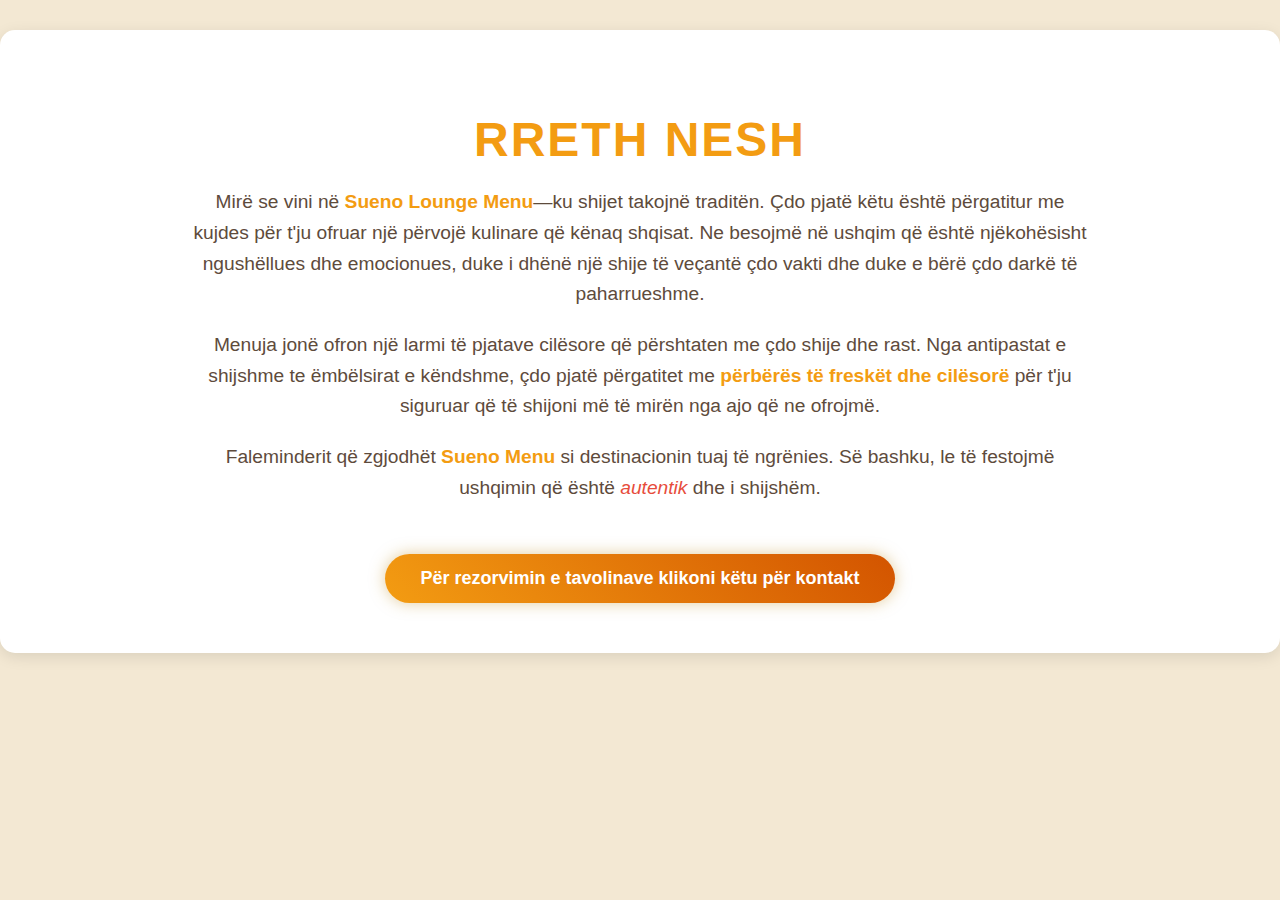
<file: aboutus.html>
<!DOCTYPE html>
<html lang="en">
<head>
  <meta charset="UTF-8">
  <meta name="viewport" content="width=device-width, initial-scale=1.0">
  <title>Rreth Nesh - Restaurant Sueno</title>
  <link rel="stylesheet" href="aboutus.css">
</head>
<body>

<div class="about-container">
  <h1>Rreth Nesh</h1>
  <p>Mirë se vini në <span class="highlight">Sueno Lounge Menu</span>—ku shijet takojnë traditën. Çdo pjatë këtu është përgatitur me kujdes për t'ju ofruar një përvojë kulinare që kënaq shqisat. Ne besojmë në ushqim që është njëkohësisht ngushëllues dhe emocionues, duke i dhënë një shije të veçantë çdo vakti dhe duke e bërë çdo darkë të paharrueshme.</p>
  <p>Menuja jonë ofron një larmi të pjatave cilësore që përshtaten me çdo shije dhe rast. Nga antipastat e shijshme te ëmbëlsirat e këndshme, çdo pjatë përgatitet me <span class="highlight">përbërës të freskët dhe cilësorë</span> për t'ju siguruar që të shijoni më të mirën nga ajo që ne ofrojmë.</p>
  <p>Faleminderit që zgjodhët <span class="highlight">Sueno Menu</span> si destinacionin tuaj të ngrënies. Së bashku, le të festojmë ushqimin që është <em>autentik</em> dhe i shijshëm.</p>
  <a href="contact.html" class="about-button"> Për rezorvimin e tavolinave klikoni këtu për kontakt</a>
</div>

</body>
</html>
</file>
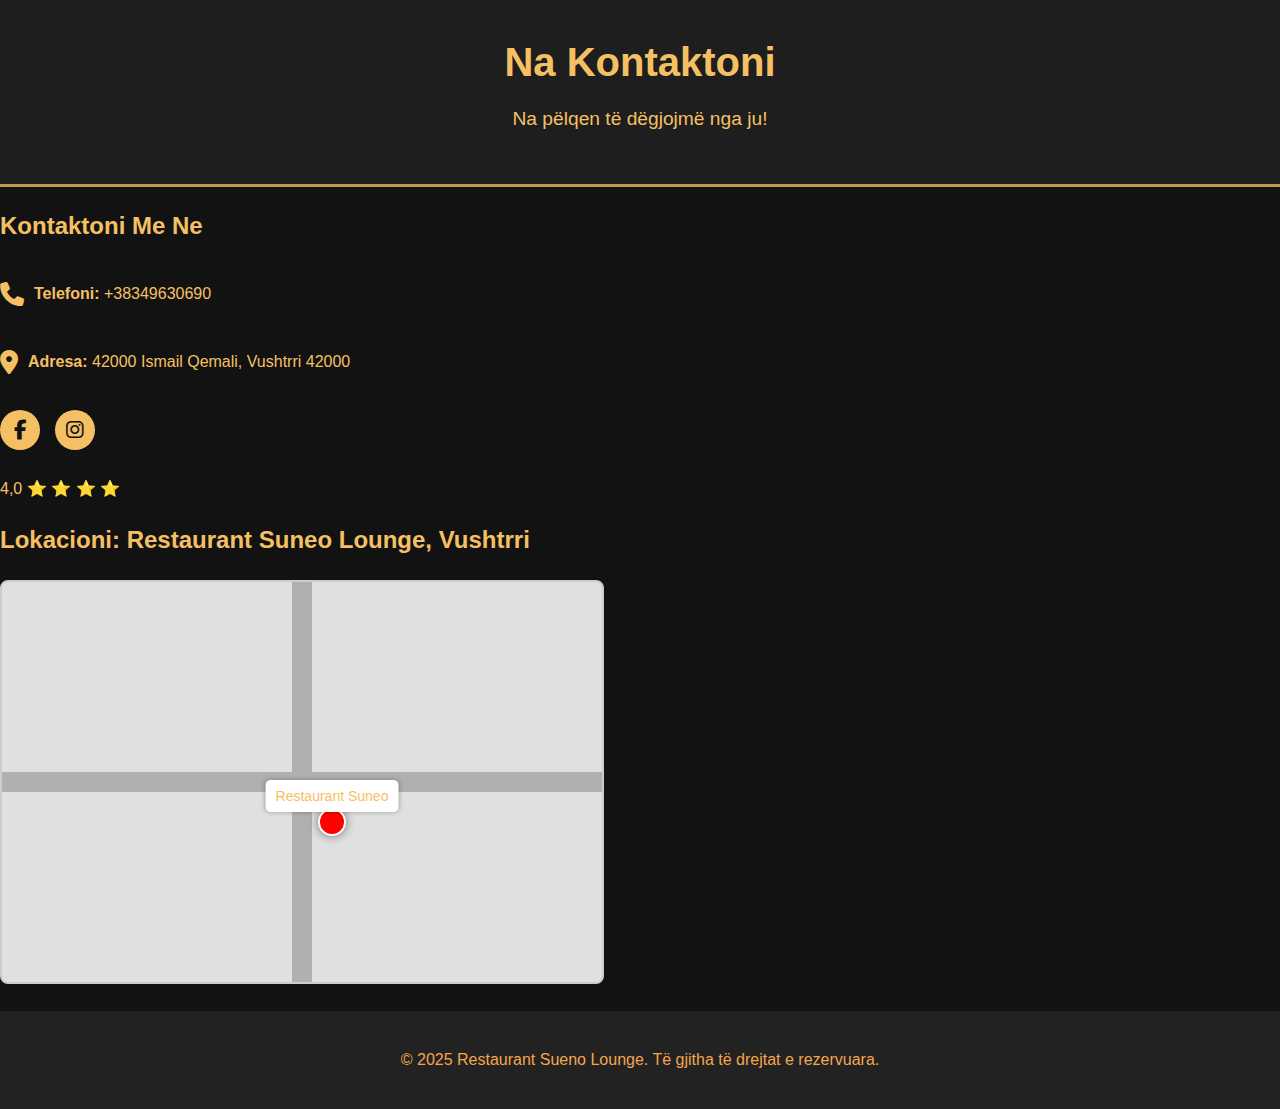
<file: contact.html>
<!DOCTYPE html>
<html lang="en">
<head>
    <meta charset="UTF-8">
    <meta name="viewport" content="width=device-width, initial-scale=1.0">
    <title>Na Kontaktoni - Restaurant Sueno</title>
    <link rel="stylesheet" href="contact.css">
    <link rel="stylesheet" href="https://cdnjs.cloudflare.com/ajax/libs/font-awesome/6.4.2/css/all.min.css">

   
</head>
<body>
    <header>
        <h1>Na Kontaktoni</h1>
        <p>Na pëlqen të dëgjojmë nga ju!</p>
    </header>

    <div class="contact-container">
        <div class="contact-info">
            <h2>Kontaktoni Me Ne</h2>
            
            <div class="info-item">
                <i class="fas fa-phone"></i>
                <p><strong>Telefoni:</strong> +38349630690</p>
            </div>
          
            <div class="info-item">
                <i class="fas fa-map-marker-alt"></i>
                <p><strong>Adresa:</strong> 42000 Ismail Qemali, Vushtrri 42000</p>
            </div>
            <div class="social-links">
                
                    
                    <div class="social-icons">
                        <a href="https://www.facebook.com/p/SUENO-Lounge-100043655847086/"><i class="fab fa-facebook-f"></i></a>
                        <a href="http://instagram.com/sueno_lounge_/"><i class="fab fa-instagram"></i></a>
                        
                    </div><br>
                    4,0 ⭐ ⭐ ⭐ ⭐
            </div>
          
        </div>
        <div class="map">
        <h2>Lokacioni: Restaurant Suneo Lounge, Vushtrri</h2>
    <div class="map-container">
        <div class="road horizontal"></div>
        <div class="road vertical"></div>
        <div class="marker"></div>
    </div>

</div>
    <footer>
        <p>© 2025 Restaurant Sueno Lounge. Të gjitha të drejtat e rezervuara.</p>
    </footer>
</body>
</html>
</file>
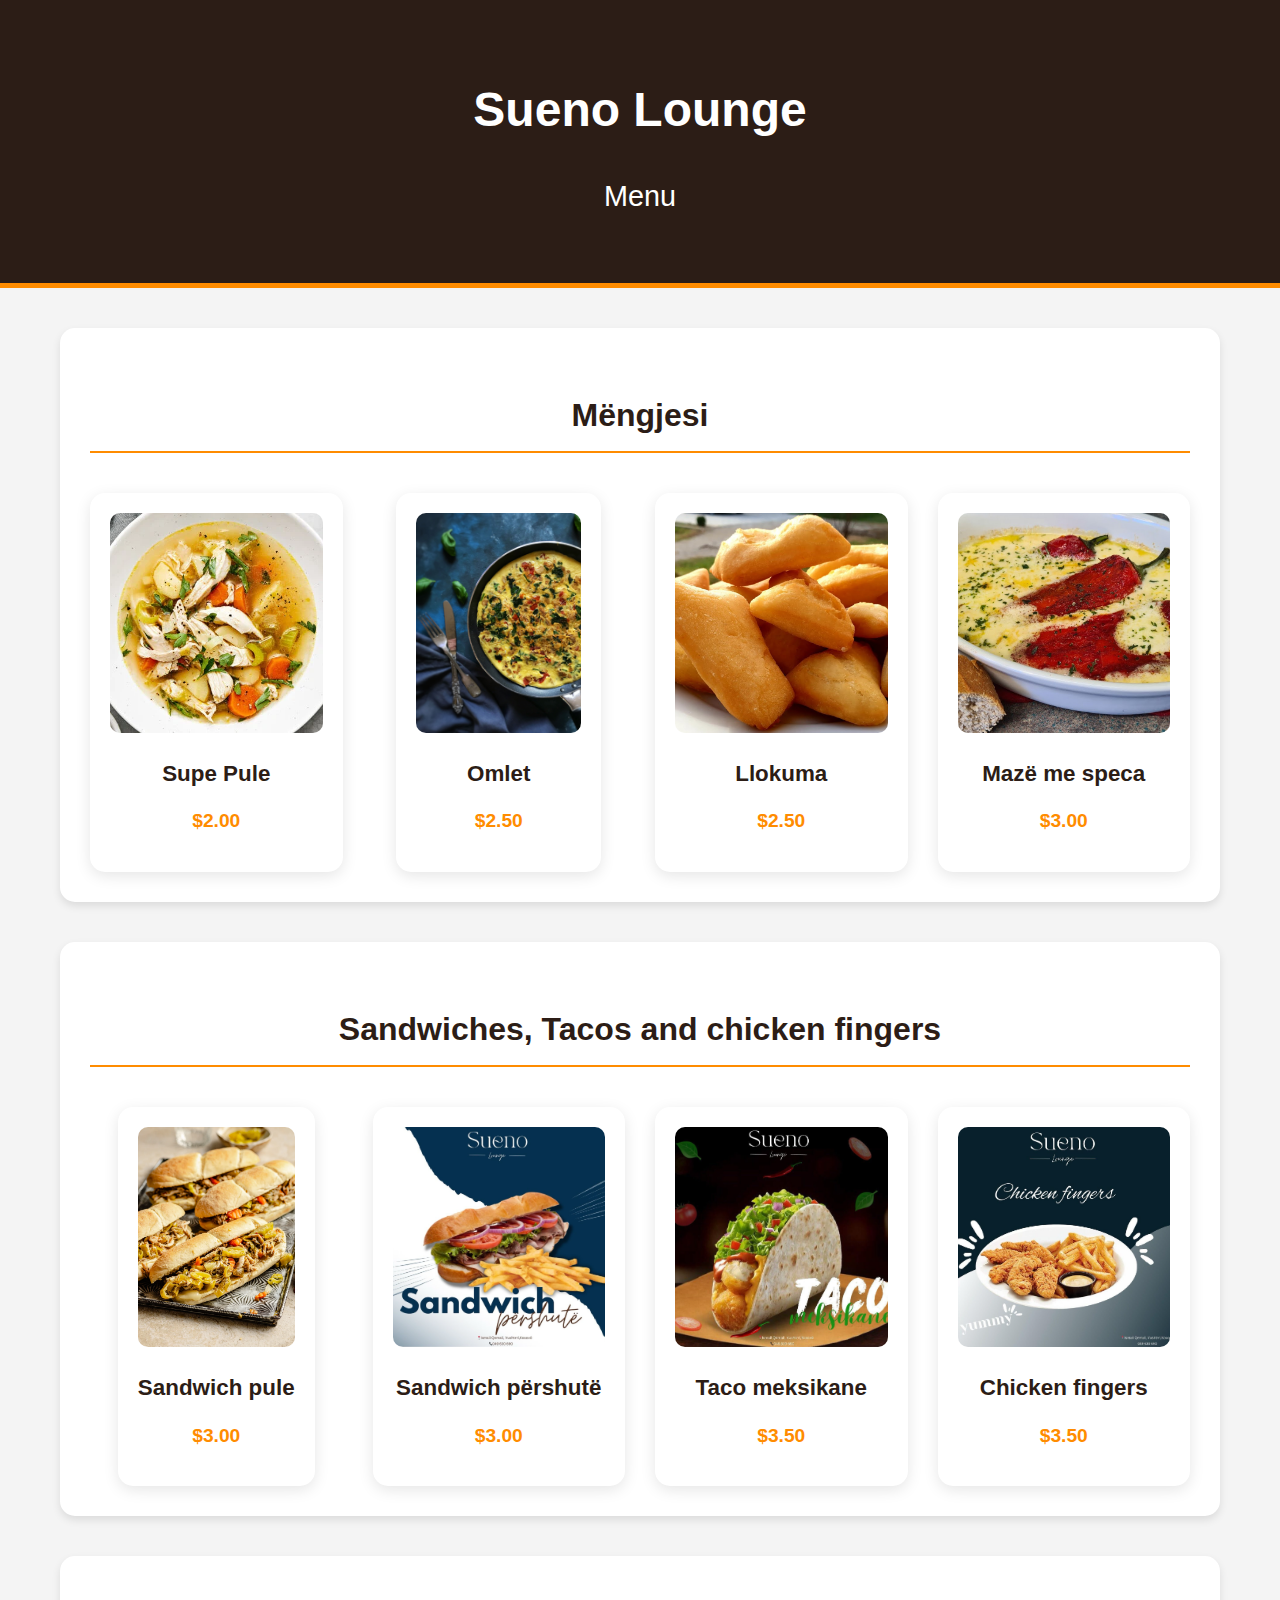
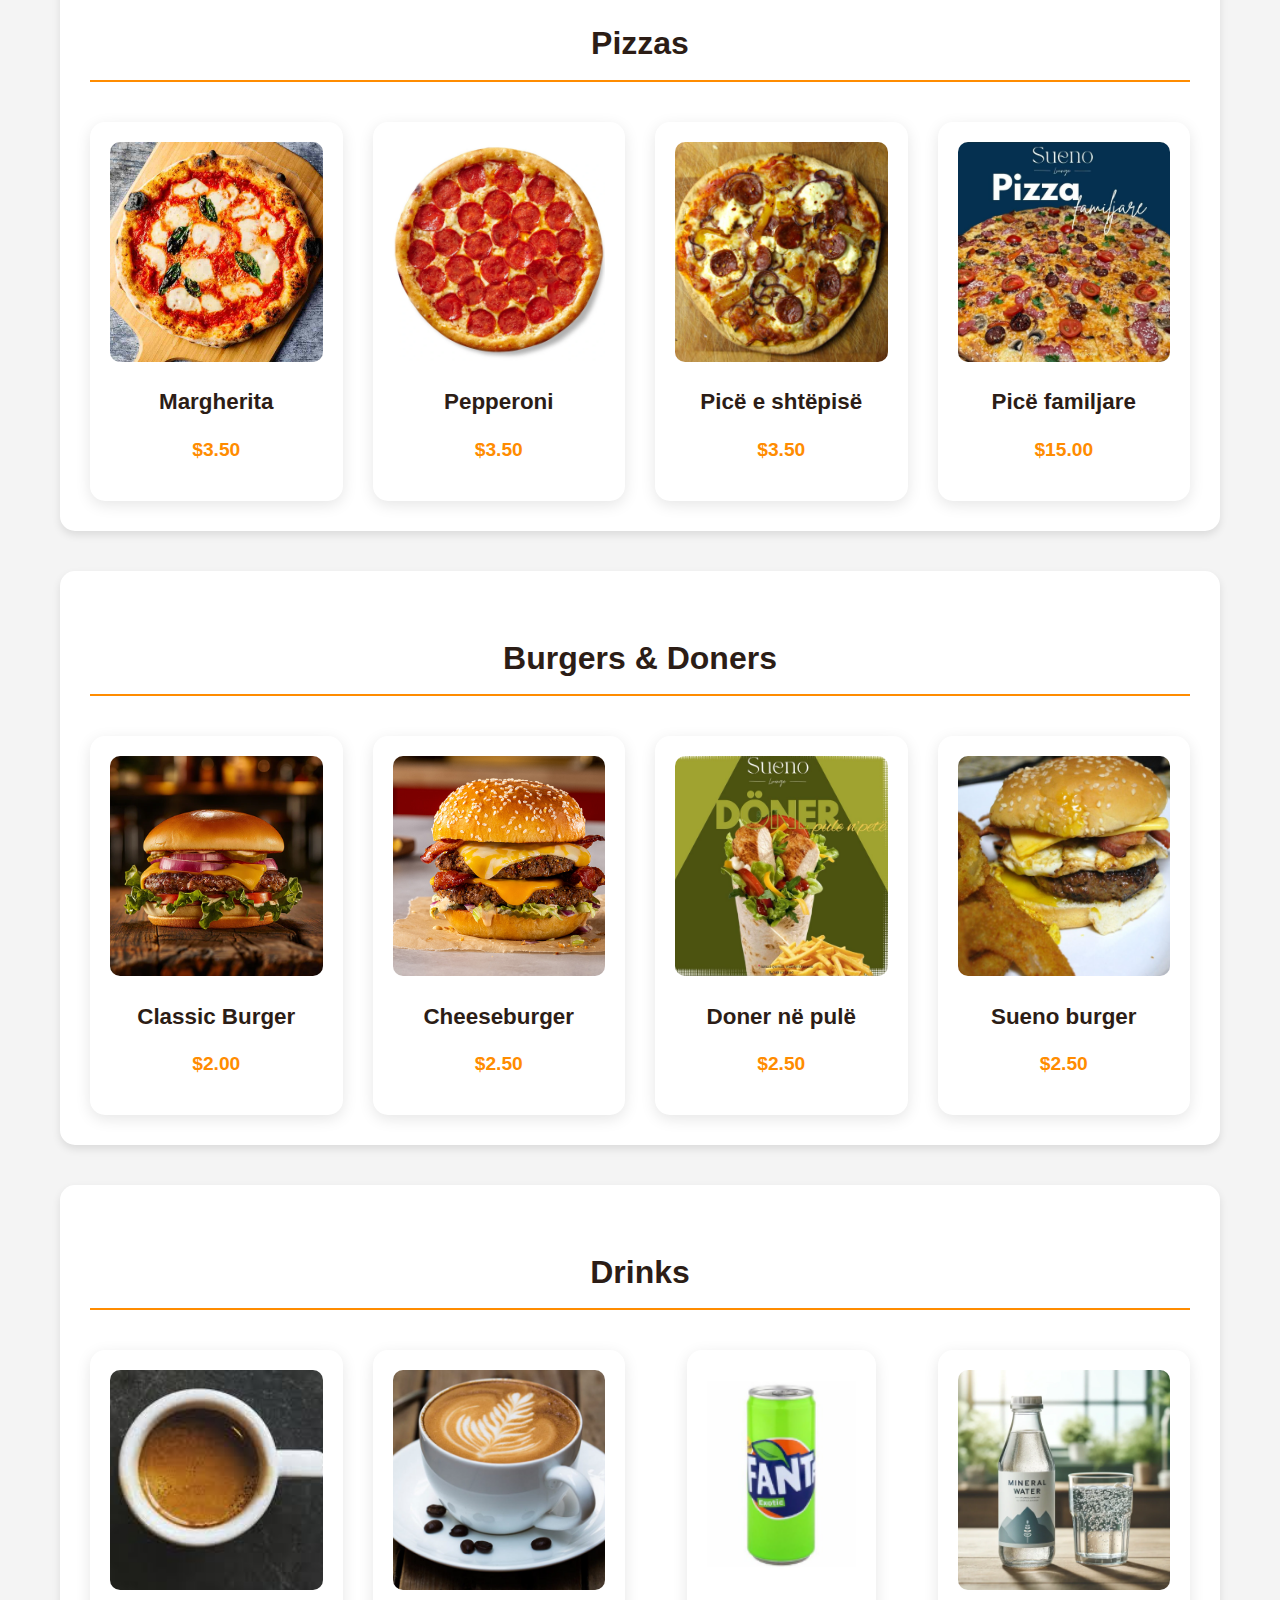
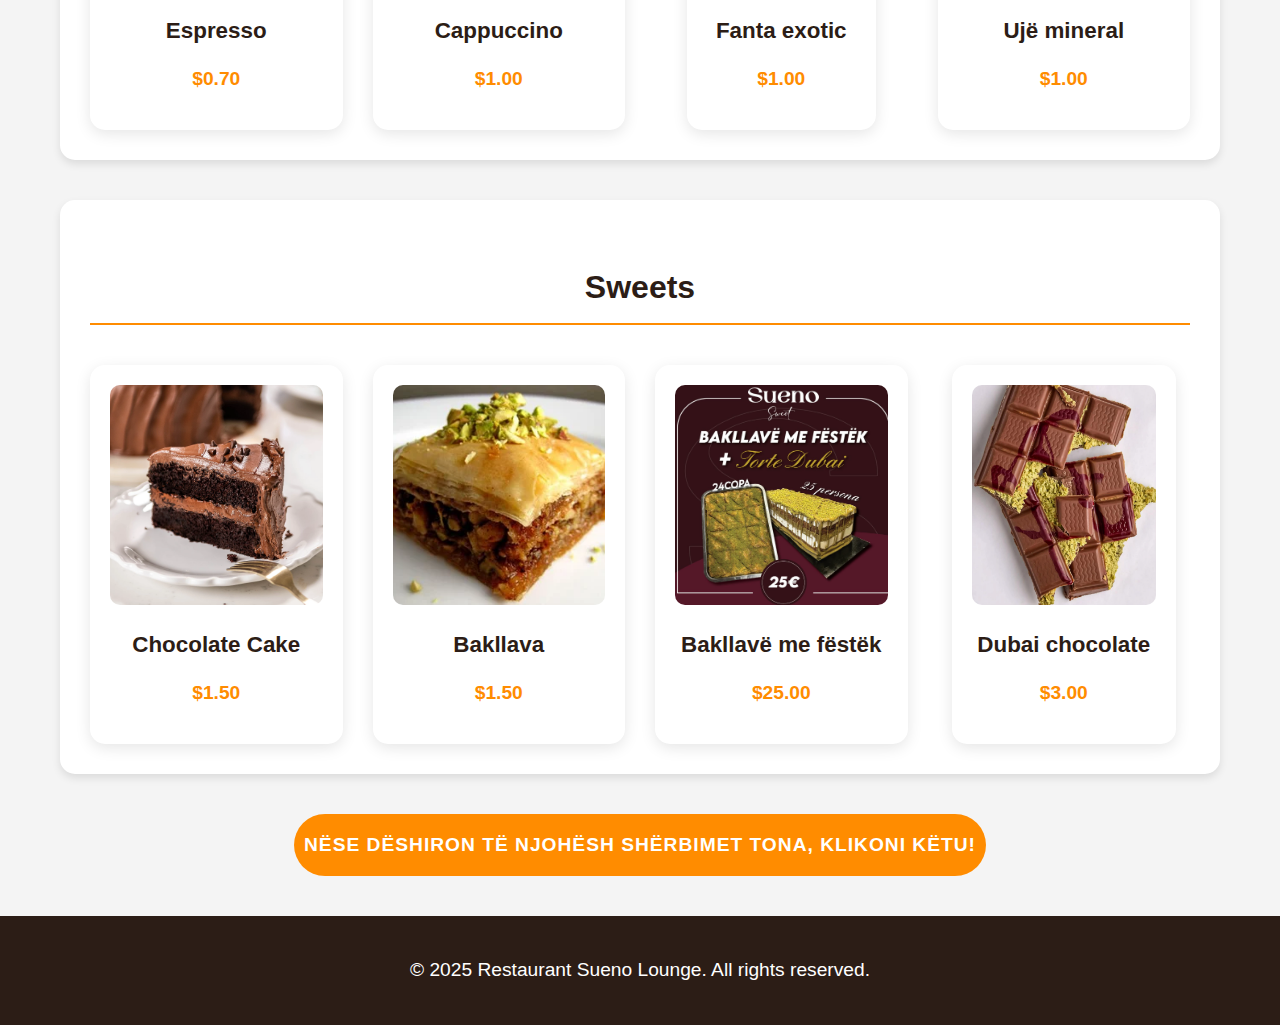
<file: menu.html>
<!DOCTYPE html>
<html lang="en">
<head>
    <meta charset="UTF-8">
    <meta name="viewport" content="width=device-width, initial-scale=1.0">
    <title>Restaurant Sueno Menu</title>
    <link rel="stylesheet" href="menu.css">
</head>
<body>
    <header>
        <h1> Sueno Lounge</h1>
        <h2>Menu</h2>
    </header>

    <!-- Breakfast Section -->
    <div class="menu-section">
        <h3>Mëngjesi</h3>
        <div class="menu-items">
            <div class="menu-item">
                <img src="supe pule.webp" alt="Supe Pule">
                <h4>Supe Pule</h4>
                <span>$2.00</span>
            </div>
            <div class="menu-item">
                <img src="omlet mix.jpg" alt="Omlet">
                <h4>Omlet</h4>
                <span>$2.50</span>
            </div>
            <div class="menu-item">
                <img src="Llokuma.jpg" alt="Llokuma">
                <h4>Llokuma</h4>
                <span>$2.50</span>
            </div>
            <div class="menu-item">
                <img src="Mazë me speca.jpg" alt="Mazë me speca">
                <h4>Mazë me speca</h4>
                <span>$3.00</span>
            </div>
        </div>
    </div>

    <!-- Sandwiches Section -->
    <div class="menu-section">
        <h3>Sandwiches, Tacos and chicken fingers</h3>
        <div class="menu-items">
            <div class="menu-item">
                <img src="chicken sandwich.webp" alt="Sandwich pule">
                <h4>Sandwich pule</h4>
                <span>$3.00</span>
            </div>
            <div class="menu-item">
                <img src="Sandwich përshutë.PNG" alt="Sandwich përshutë">
                <h4>Sandwich përshutë</h4>
                <span>$3.00</span>
            </div>
            <div class="menu-item">
                <img src="Taco meksikane.jpg" alt="Tako meksikane">
                <h4>Taco meksikane</h4>
                <span>$3.50</span>
            </div>
            <div class="menu-item">
                <img src="Chicken Fingers.PNG" alt="Chicken fingers">
                <h4>Chicken fingers</h4>
                <span>$3.50</span>
            </div>
        </div>
    </div>

    <!-- Pizzas Section -->
    <div class="menu-section">
        <h3>Pizzas</h3>
        <div class="menu-items">
            <div class="menu-item">
                <img src="margarita pica.jpg" alt="Margherita">
                <h4>Margherita</h4>
                <span>$3.50</span>
            </div>
            <div class="menu-item">
                <img src="Picë pepperoni.webp" alt="Pepperoni">
                <h4>Pepperoni</h4>
                <span>$3.50</span>
            </div>
            <div class="menu-item">
                <img src="Picë e shtëpisë.PNG" alt="Veggie Pizza">
                <h4>Picë e shtëpisë</h4>
                <span>$3.50</span>
            </div>
            <div class="menu-item">
                <img src="Picë familjare.jpg" alt="Picë familjare">
                <h4>Picë familjare</h4>
                <span>$15.00</span>
            </div>
        </div>
    </div>

    <!-- Burgers & Doners Section -->
    <div class="menu-section">
        <h3>Burgers & Doners</h3>
        <div class="menu-items">
            <div class="menu-item">
                <img src="classic burger.webp" alt="Classic Burger">
                <h4>Classic Burger</h4>
                <span>$2.00</span>
            </div>
            <div class="menu-item">
                <img src="cheeseburger.jpg" alt="Cheeseburger">
                <h4>Cheeseburger</h4>
                <span>$2.50</span>
            </div>
            <div class="menu-item">
                <img src="Doner në pulë.PNG" alt="Doner në pulë">
                <h4>Doner në pulë</h4>
                <span>$2.50</span>
            </div>
            <div class="menu-item">
                <img src="Sueno burger.jpg" alt="Sueno burger">
                <h4>Sueno burger</h4>
                <span>$2.50</span>
            </div>
        </div>
    </div>

    <div class="menu-section">
        <h3>Drinks</h3>
        <div class="menu-items">
            <div class="menu-item">
                <img src="espresso.jpg" alt="Espresso">
                <h4>Espresso</h4>
                <span>$0.70</span>
            </div>
            <div class="menu-item">
                <img src="cappucchino.jpg" alt="Cappuccino">
                <h4>Cappuccino</h4>
                <span>$1.00</span>
            </div>
            <div class="menu-item">
                <img src="Fanta exotic.jpg" alt="Fanta exotic">
                <h4>Fanta exotic</h4>
                <span>$1.00</span>
            </div>
            <div class="menu-item">
                <img src="mineral-water.jpg" alt="Ujë mineral">
                <h4>Ujë mineral</h4>
                <span>$1.00</span>
            </div>
        </div>
    </div>

    <!-- Sweets Section -->
    <div class="menu-section">
        <h3>Sweets</h3>
        <div class="menu-items">
            <div class="menu-item">
                <img src="chocolate-cake.jpg" alt="Chocolate Cake">
                <h4>Chocolate Cake</h4>
                <span>$1.50</span>
            </div>
            <div class="menu-item">
                <img src="baklava.jpg" alt="Bakllava">
                <h4>Bakllava</h4>
                <span>$1.50</span>
            </div>
            <div class="menu-item">
                <img src="Bakllavë me fëstëk.PNG" alt="Bakllavë me fëstëk">
                <h4>Bakllavë me fëstëk</h4>
                <span>$25.00</span>
            </div>
            <div class="menu-item">
                <img src="Dubai chocolate.jpg" alt="Dubai chocolate">
                <h4>Dubai chocolate</h4>
                <span>$3.00</span>
            </div>
        </div>
    </div>
 
    <div class="services">
        <button><a href="services.html" class="button-link">Nëse dëshiron të njohësh shërbimet tona, klikoni këtu!</a></button>
    </div>
    <footer class="footer">
        <p>&copy; 2025 Restaurant Sueno Lounge. All rights reserved.</p>
    </footer>
</body>
</html>
</file>
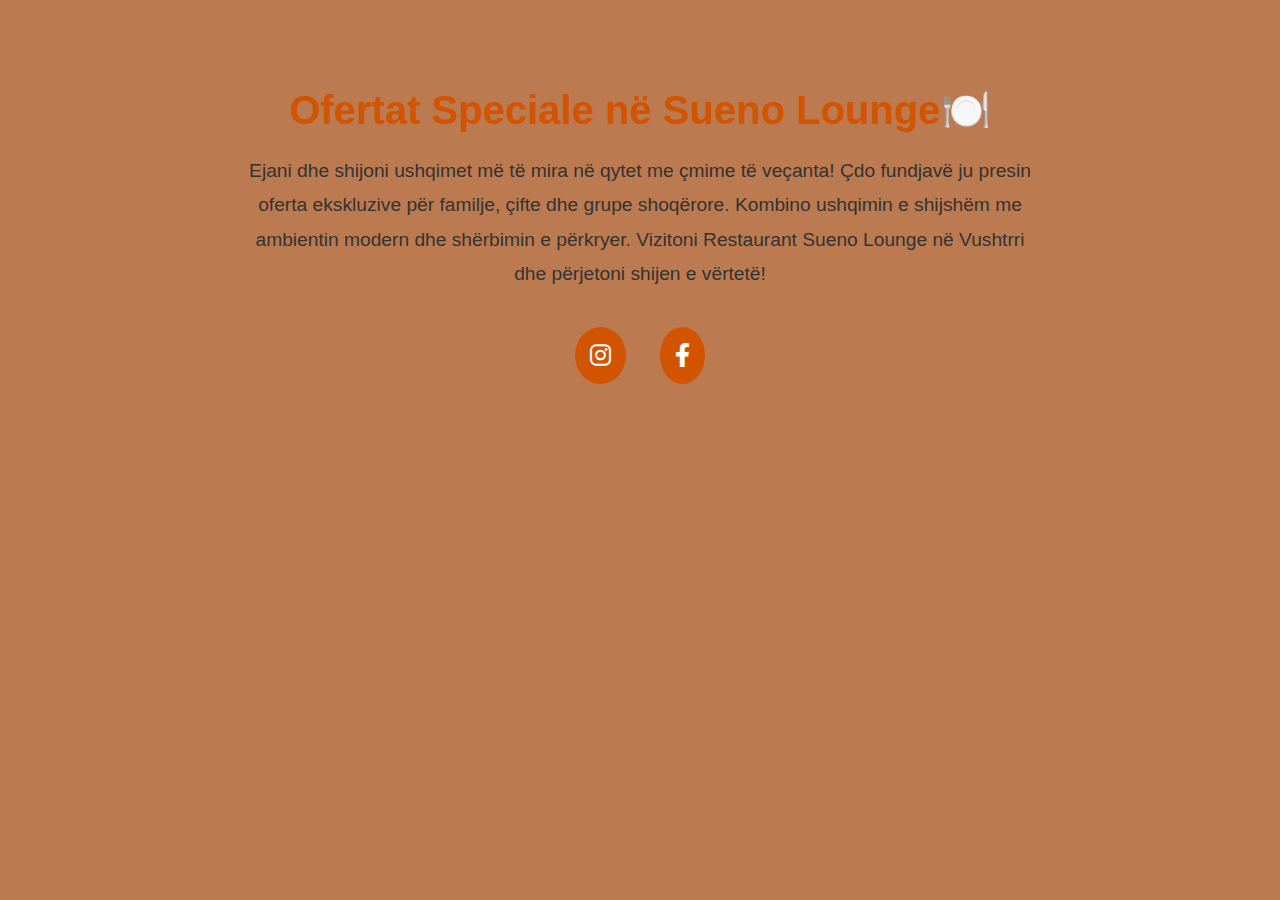
<file: oferta.html>
<!DOCTYPE html>
<html lang="sq">
<head>
    <meta charset="UTF-8">
    <meta name="viewport" content="width=device-width, initial-scale=1.0">
    <title>Ofertat - Restaurant Sueno</title>
    <link rel="stylesheet" href="oferta.css"> <!-- Duke supozuar që është një style.css -->
    <link href="https://cdnjs.cloudflare.com/ajax/libs/font-awesome/6.0.0/css/all.min.css" rel="stylesheet">
    <style>
      
    </style>
</head>
<body>

    <div class="oferta-container">
        <h1>Ofertat Speciale në Sueno Lounge🍽️</h1>
        <p>
            Ejani dhe shijoni ushqimet më të mira në qytet me çmime të veçanta!
            Çdo fundjavë ju presin oferta ekskluzive për familje, çifte dhe grupe shoqërore.
            Kombino ushqimin e shijshëm me ambientin modern dhe shërbimin e përkryer.
            Vizitoni Restaurant Sueno Lounge në Vushtrri dhe përjetoni shijen e vërtetë!
        </p>

        <div class="social-icons">
            <a href="http://instagram.com/sueno_lounge_/" target="_blank"><i class="fab fa-instagram"></i></a>
            <a href="https://www.facebook.com/p/SUENO-Lounge-100043655847086/" target="_blank"><i class="fab fa-facebook-f"></i></a>
        </div>
    </div>

</body>
</html>
</file>
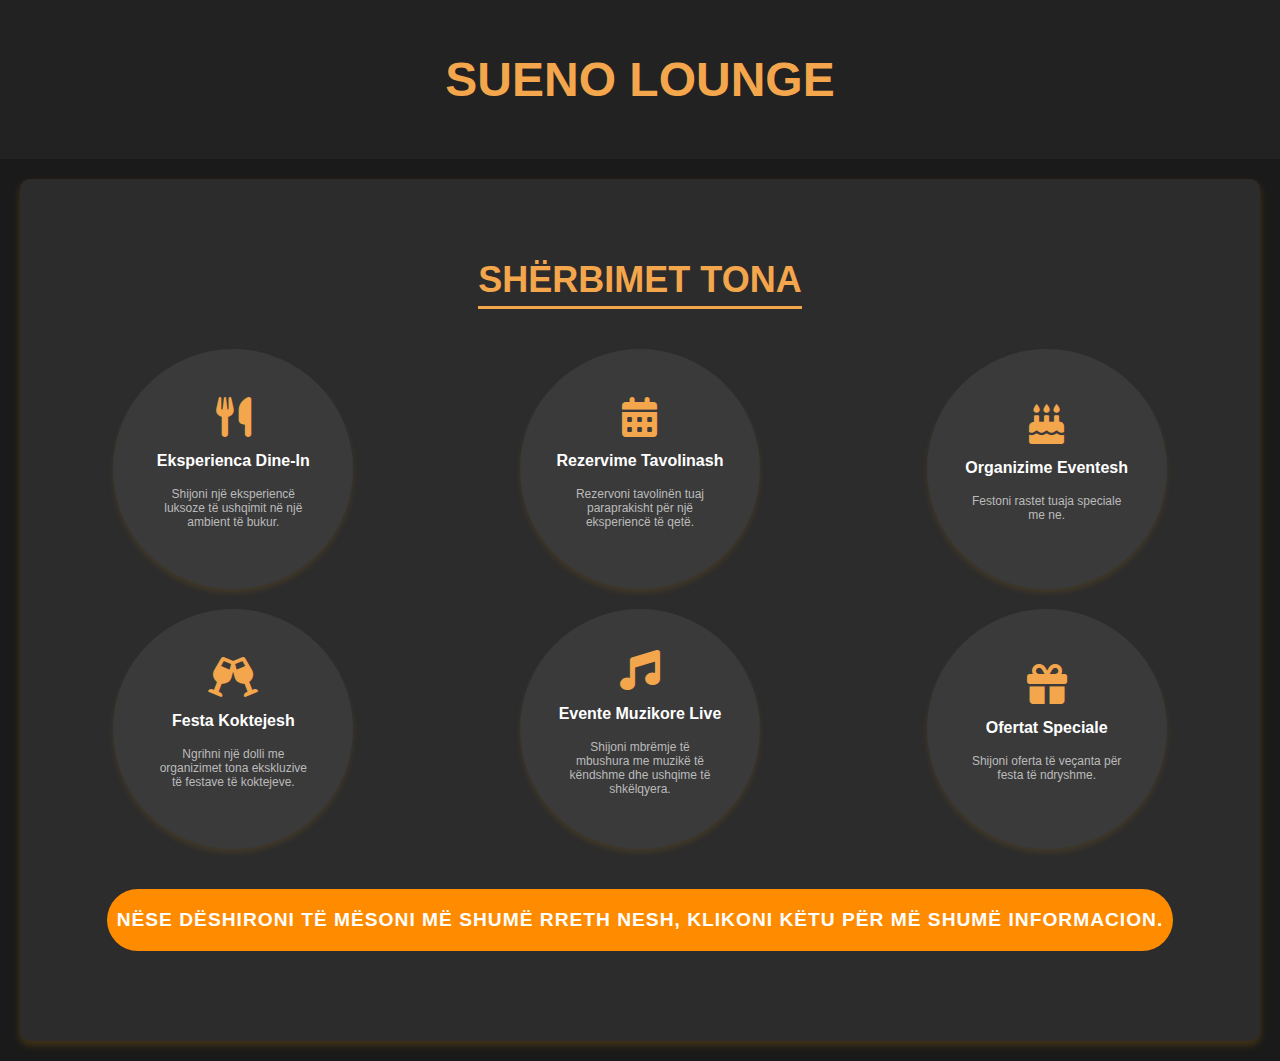
<file: services.html>
<!DOCTYPE html>
<html lang="sq">
<head>
    <meta charset="UTF-8">
    <meta name="viewport" content="width=device-width, initial-scale=1.0">
    <title>Shërbimet Tona - Restaurant Sueno</title>
    <link rel="stylesheet" href="services.css">
    <link rel="stylesheet" href="https://cdnjs.cloudflare.com/ajax/libs/font-awesome/6.0.0/css/all.min.css">
</head>
<body>
    <header>
        <h1> Sueno Lounge</h1>
      
    </header>

    <main>
        <section class="services">
            <h2>Shërbimet Tona</h2>
            <div class="services-container">
                <div class="service-item">
                    <i class="fas fa-utensils"></i>
                    <h3>Eksperienca Dine-In</h3>
                    <p>Shijoni një eksperiencë luksoze të ushqimit në një ambient të bukur.</p>
                </div>
               
                <div class="service-item">
                    <i class="fas fa-calendar-alt"></i>
                    <h3>Rezervime Tavolinash</h3>
                    <p>Rezervoni tavolinën tuaj paraprakisht për një eksperiencë të qetë.</p>
                </div>
                <div class="service-item">
                    <i class="fas fa-birthday-cake"></i>
                    <h3>Organizime Eventesh</h3>
                    <p>Festoni rastet tuaja speciale me ne.</p>
                </div>
                <div class="service-item">
                    <i class="fas fa-glass-cheers"></i>
                    <h3>Festa Koktejesh</h3>
                    <p>Ngrihni një dolli me organizimet tona ekskluzive të festave të koktejeve.</p>
                </div>
                <div class="service-item">
                    <i class="fas fa-music"></i>
                    <h3>Evente Muzikore Live</h3>
                    <p>Shijoni mbrëmje të mbushura me muzikë të këndshme dhe ushqime të shkëlqyera.</p>
                </div>

                <div class="service-item">
                    <i class="fas fa-gift"></i>
                    <h3>Ofertat Speciale</h3>
                    <p>Shijoni oferta të veçanta për festa të ndryshme.</p>
                </div>
            </div>
            <div class="aboutus">
                <button><a href="aboutus.html" class="button-link">Nëse dëshironi të mësoni më shumë rreth nesh, klikoni këtu për më shumë informacion.</a></button>
            </div>
          
        </section>
    

    
</body>
</html>
</file>
<file: aboutus.css>
/* General Styles */
body {
    font-family: 'Roboto', sans-serif;
    background-color: #f3e8d3;
    margin: 0;
    padding: 0;
    color: #524337;
  }
  
  /* About Container */
  .about-container {
    padding: 50px 10%;
    text-align: center;
    background-color: #ffffff; /* White background for content */
    box-shadow: 0 4px 15px rgba(0, 0, 0, 0.1);
    border-radius: 15px;
    margin: 30px auto;
    max-width: 1100px;
    transition: transform 0.3s ease-in-out;
  }
  
  .about-container:hover {
    transform: translateY(-10px);
  }
  
  /* Title Styling */
  h1 {
    font-size: 3em;
    font-weight: 700;
    margin-bottom: 20px;
    color: #f39c12; /* Golden-yellow for title */
    letter-spacing: 2px;
    text-transform: uppercase;
  }
  
  /* Paragraph Styling */
  p {
    font-size: 1.2em;
    line-height: 1.6;
    color: #5e4b3c;
    margin-bottom: 20px;
    max-width: 900px;
    margin-left: auto;
    margin-right: auto;
  }
  
  /* Highlight Text */
  .highlight {
    color: #f39c12; /* Highlight text in golden-yellow */
    font-weight: bold;
  }
  
  /* Emphasized Text */
  em {
    font-style: italic;
    color: #e74c3c; /* Red for emphasis */
  }
  
  /* About Button */
  .about-button {
    display: inline-block;
    background: linear-gradient(45deg, #f39c12, #d35400);
    color: white;
    padding: 14px 35px;
    font-size: 18px;
    text-decoration: none;
    border-radius: 50px;
    font-weight: bold;
    transition: 0.3s;
    box-shadow: 0px 0px 15px rgba(200, 155, 60, 0.5);
    margin-top: 30px;
  }
  
  .about-button:hover {
    transform: scale(1.1);
    box-shadow: 0px 0px 25px rgba(200, 155, 60, 0.8);
  }
  
  /* Responsive Design */
  @media (max-width: 768px) {
    .about-container {
        padding: 20px 5%;
    }
  
    h1 {
        font-size: 2.2em;
    }
  
    p {
        font-size: 1.1em;
    }
  
    .about-button {
        font-size: 16px;
        padding: 12px 25px;
    }
  }
</file>
<file: contact.css>
body {
    font-family: 'Poppins', sans-serif;
    margin: 0;
    padding: 0;
    background-color: #121212;
    color: #f5c063;
    line-height: 1.6;
}

header {
    text-align: center;
    background: #1e1e1e;
    color: #f5c063;
    padding: 30px 20px;
    border-bottom: 3px solid #c29753;
}

header h1 {
    font-size: 2.5em;
    margin: 0;
}

header p {
    font-size: 1.2em;
    margin-top: 10px;
}
                   



.info-item {
    display: flex;
    align-items: center;
    margin: 10px 0;
}

.info-item i {
    font-size: 1.5em;
    color: #f5c063;
    margin-right: 10px;
}

.social-links {
    margin-top: 20px;
}

.social-links h3 {
    margin-bottom: 10px;
}

.social-icons {
    display: flex;
    justify-content: flex-start;
    gap: 15px;
}

.social-icons a {
    display: flex;
    align-items: center;
    justify-content: center;
    width: 40px;
    height: 40px;
    background-color: #f5c063;
    color: #121212;
    border-radius: 50%;
    font-size: 20px;
    text-decoration: none;
    transition: background-color 0.3s, transform 0.3s;
}

.social-icons a:hover {
    background-color: #c29753;
    transform: scale(1.1);
}

.contact-form {
    flex: 1 1 45%;
    background: #1e1e1e;
    border-radius: 10px;
    padding: 20px;
    box-shadow: 0 4px 8px rgba(255, 193, 7, 0.2);
}

.contact-form h2 {
    margin-bottom: 15px;
    color: #f5c063;
}

.contact-form label {
    display: block;
    margin: 10px 0 5px;
    font-weight: bold;
}

.contact-form input, .contact-form textarea {
    width: 100%;
    padding: 10px;
    margin-bottom: 20px;
    border: 1px solid #f5c063;
    border-radius: 5px;
    background: #121212;
    color: #f5c063;
}

.contact-form button {
    width: 100%;
    padding: 10px;
    background-color: #f5c063;
    color: #121212;
    border: none;
    border-radius: 5px;
    font-size: 1em;
    cursor: pointer;
    transition: background-color 0.3s ease, transform 0.2s;
}

.contact-form button:hover {
    background-color: #c29753;
    transform: scale(1.05);
}

.map-container {
    position: relative;
    display: inline-block;
    width: 600px;
    height: 400px;
    background-color: #e0e0e0; /* Light grey background representing the map */
    border: 2px solid #ccc;
    border-radius: 8px;
}
.road {
    position: absolute;
    background-color: #b0b0b0; /* Grey color representing roads */
}
.road.horizontal {
    width: 100%;
    height: 20px;
    top: 50%;
    left: 0;
    transform: translateY(-50%);
}
.road.vertical {
    width: 20px;
    height: 100%;
    top: 0;
    left: 50%;
    transform: translateX(-50%);
}
.marker {
    position: absolute;
    top: 60%; 
    left: 55%; 
    width: 24px;
    height: 24px;
    background-color: red;
    border-radius: 50%;
    border: 2px solid white;
    box-shadow: 0 0 10px rgba(0, 0, 0, 0.5);
    transform: translate(-50%, -50%);
}
.marker::after {
    content: 'Restaurant Suneo';
    position: absolute;
    top: -30px;
    left: 50%;
    transform: translateX(-50%);
    background: white;
    padding: 5px 10px;
    border-radius: 5px;
    box-shadow: 0 0 5px rgba(0, 0, 0, 0.3);
    font-size: 14px;
    white-space: nowrap;
}


footer {
    background-color: #222;
    color: #f4a64c;
    text-align: center;
    padding: 20px;
    margin-top: 20px;
}
</file>
<file: menu.css>
/* General Styles */
body {
    font-family: 'Segoe UI', Tahoma, Geneva, Verdana, sans-serif;
    background-color: #f4f4f4;
    margin: 0;
    padding: 0;
    color: #333;
    line-height: 1.6;
}

/* Header */
header {
    background-color: #2c1d16;  /* Updated color */
    color: #fff;
    text-align: center;
    padding: 40px 20px;
    border-bottom: 5px solid #ff8c00;
}

h1 {
    font-size: 3em;
    margin-bottom: 20px;
}

h2 {
    font-size: 1.8em;
    font-weight: lighter;
}

/* Menu Sections */
.menu-section {
    width: 90%;
    max-width: 1100px;
    margin: 40px auto;
    background: #fff;
    padding: 30px;
    border-radius: 15px;
    box-shadow: 0 4px 8px rgba(0, 0, 0, 0.1);
}

h3 {
    text-align: center;
    color: #2c1d16;  /* Updated color */
    font-size: 2em;
    margin-bottom: 20px;
    border-bottom: 2px solid #ff8c00;
    padding-bottom: 10px;
}

/* Menu Items */
.menu-items {
    display: grid;
    grid-template-columns: repeat(auto-fill, minmax(250px, 1fr));
    gap: 30px;
    justify-items: center;
    padding-top: 20px;
}

.menu-item {
    background: #fff;
    border-radius: 15px;
    padding: 20px;
    text-align: center;
    box-shadow: 0 4px 15px rgba(0, 0, 0, 0.1);
    transition: transform 0.3s ease, box-shadow 0.3s ease;
    overflow: hidden;
}

.menu-item:hover {
    transform: translateY(-10px);
    box-shadow: 0 12px 30px rgba(0, 0, 0, 0.2);
}

.menu-item img {
    width: 100%;
    height: 220px;
    object-fit: cover;
    border-radius: 10px;
    transition: transform 0.3s ease;
}

.menu-item img:hover {
    transform: scale(1.1);
}

.menu-item h4 {
    margin: 15px 0;
    color: #2c1d16;  /* Updated color */
    font-size: 1.4em;
    font-weight: bold;
}

.menu-item span {
    display: block;
    color: #ff8c00;  /* Accent color */
    font-weight: bold;
    margin-bottom: 15px;
    font-size: 1.2em;
}

button {
    background: #ff8c00;
    color: white;
    border: none;
    padding: 12px 20px;
    border-radius: 5px;
    cursor: pointer;
    transition: background-color 0.3s ease, transform 0.2s ease;
    font-size: 1em;
    font-weight: bold;
}

button:hover {
    background-color: #e07a00;
    transform: translateY(-3px);
}

button:active {
    background-color: #ff8c00;
    transform: translateY(2px);
}

/* Footer */
.footer {
    text-align: center;
    padding: 20px;
    background: #2c1d16;  /* Updated color */
    color: white;
    margin-top: 40px;
    font-size: 1.2em;
}

/* Responsive Design */
@media (max-width: 768px) {
    h1 {
        font-size: 2.5em;
    }

    h2 {
        font-size: 1.5em;
    }

    h3 {
        font-size: 1.6em;
    }

    .menu-items {
        grid-template-columns: 1fr 1fr;
    }
}

@media (max-width: 480px) {
    h1 {
        font-size: 2em;
    }

    h2 {
        font-size: 1.3em;
    }

    .menu-items {
        grid-template-columns: 1fr;
    }
}
.services {
    text-align: center;
    margin: 40px 0;
}

.services button {
    background-color: #ff8c00;
    padding: 10px 10px;
    border: none;
    border-radius: 45px;
    font-size: 1.2em;
    font-weight: bold;
    cursor: pointer;
    transition: background-color 0.3s ease, transform 0.2s ease;
}

.services button:hover {
    background-color: #e07a00;
    transform: translateY(-3px);
}

.services button:active {
    background-color: #ff8c00;
    transform: translateY(2px);
}

.button-link {
    text-decoration: none;
    color: white;
    display: block;
    font-size: 1em;
    font-weight: bold;
    text-transform: uppercase;
    letter-spacing: 1px;
    padding: 10px 0;
    transition: color 0.3s ease;
}

.button-link:hover {
    color: #2c1d16;
}
</file>
<file: oferta.css>
body {
    font-family: 'Segoe UI', sans-serif;
    background-color: #a04308b5;
    color: #333;
    margin: 0;
    padding: 0;
    text-align: center;
}

.oferta-container {
    padding: 60px 20px;
    max-width: 800px;
    margin: 0 auto;
}

.oferta-container h1 {
    font-size: 2.5em;
    margin-bottom: 20px;
    color: #d35400;
}

.oferta-container p {
    font-size: 1.2em;
    line-height: 1.8;
}

.social-icons {
    margin-top: 50px;
}

.social-icons a {
    text-decoration: none;
    color: #fff;
    background-color: #d35400;
    margin: 0 15px;
    padding: 15px;
    border-radius: 50%;
    font-size: 1.5em;
    transition: 0.3s;
}

.social-icons a:hover {
    background-color: #e67e22;
    transform: scale(1.1);
}

footer {
    background: #2c1d16;
    padding: 15px;
    font-size: 1em;
    font-weight: 400;
    color: #e0c9a6;
    text-align: center;
    margin-top: 30px;
    border-top: 2px solid #e0c9a6;
}
</file>
<file: services.css>
body {
    font-family: 'Roboto', sans-serif;
    margin: 0;
    padding: 0;
    background-color: #1a1a1a;
    color: #fff;
}

header {
    background-color: #222;
    color: #f4a64c;
    text-align: center;
    padding: 20px;
    font-size: 24px;
    text-transform: uppercase;
    font-weight: bold;
}

.services {
    padding: 50px 20px;
    text-align: center;
    background-color: #2c2c2c;
    margin: 20px auto;
    max-width: 1200px;
    border-radius: 10px;
    box-shadow: 0 4px 8px rgba(255, 165, 0, 0.2);
}

.services h2 {
    font-size: 36px;
    color: #f4a64c;
    margin-bottom: 20px;
    text-transform: uppercase;
    border-bottom: 3px solid #f4a64c;
    display: inline-block;
    padding-bottom: 5px;
}

.services-container {
    display: grid;
    grid-template-columns: repeat(3, 1fr);
    gap: 20px;
    justify-items: center;
    align-items: center;
    padding-top: 20px;
}

.service-item {
    background-color: #3a3a3a;
    border-radius: 50%;
    width: 200px;
    height: 200px;
    display: flex;
    flex-direction: column;
    justify-content: center;
    align-items: center;
    box-shadow: 0 4px 6px rgba(255, 165, 0, 0.1);
    transition: transform 0.3s, background-color 0.3s;
    text-align: center;
    padding: 20px;
}

.service-item:hover {
    transform: translateY(-10px);
    background-color: #444;
    cursor: pointer;
}

.service-item i {
    font-size: 40px;
    color: #f4a64c;
    margin-bottom: 10px;
}

.service-item h3 {
    font-size: 16px;
    color: #fff;
    margin: 5px 0;
}

.service-item p {
    font-size: 12px;
    color: #bbb;
    text-align: center;
    max-width: 150px;
}

footer {
    background-color: #222;
    color: #f4a64c;
    text-align: center;
    padding: 20px;
    margin-top: 20px;
}

footer .social-icons {
    margin-top: 10px;
}

footer .social-icons a {
    display: inline-flex;
    align-items: center;
    justify-content: center;
    width: 40px;
    height: 40px;
    background-color: #f4a64c;
    color: #222;
    border-radius: 50%;
    margin: 0 10px;
    font-size: 18px;
    text-decoration: none;
    transition: background-color 0.3s, transform 0.3s;
}

footer .social-icons a:hover {
    background-color: #ffb366;
    transform: scale(1.1);
}

@media (max-width: 768px) {
    .services-container {
        grid-template-columns: repeat(2, 1fr);
    }

    .service-item {
        width: 180px;
        height: 180px;
    }
}

@media (max-width: 480px) {
    .services-container {
        grid-template-columns: 1fr;
    }

    .service-item {
        width: 160px;
        height: 160px;
    }
}





.aboutus{
    text-align: center;
    margin: 40px 0;
}

.aboutus button {
    background-color: #ff8c00;
    padding: 10px 10px;
    border: none;
    border-radius: 45px;
    font-size: 1.2em;
    font-weight: bold;
    cursor: pointer;
    transition: background-color 0.3s ease, transform 0.2s ease;
}

.aboutus button:hover {
    background-color: #e07a00;
    transform: translateY(-3px);
}

.aboutus button:active {
    background-color: #ff8c00;
    transform: translateY(2px);
}

.button-link {
    text-decoration: none;
    color: white;
    display: block;
    font-size: 1em;
    font-weight: bold;
    text-transform: uppercase;
    letter-spacing: 1px;
    padding: 10px 0;
    transition: color 0.3s ease;
}

.button-link:hover {
    color: #2c1d16;
}
</file>
